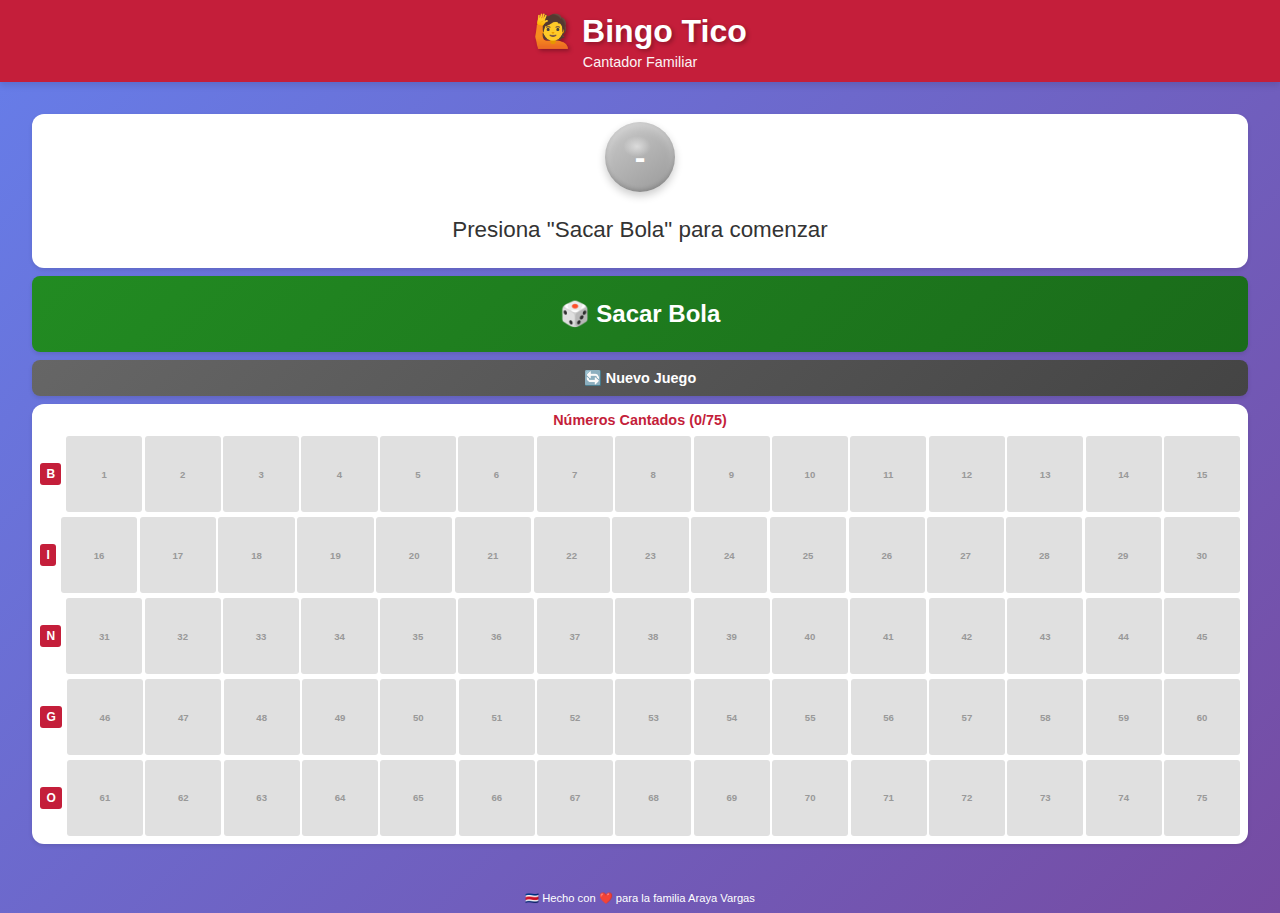
<file: index.html>
<!DOCTYPE html>
<html lang="es">
<head>
    <meta charset="UTF-8">
    <meta name="app-version" content="3.2.0">
    <meta name="viewport" content="width=device-width, initial-scale=1.0, maximum-scale=1.0, user-scalable=no">
    <meta http-equiv="Cache-Control" content="no-cache, no-store, must-revalidate">
    <meta http-equiv="Pragma" content="no-cache">
    <meta http-equiv="Expires" content="0">
    <meta name="theme-color" content="#c41e3a">
    <meta name="apple-mobile-web-app-capable" content="yes">
    <meta name="apple-mobile-web-app-status-bar-style" content="black-translucent">
    <title>Bingo Tico - Cantador Digital</title>
    <link rel="manifest" href="manifest.json">
    <link rel="icon" type="image/png" sizes="192x192" href="icon-192.png">
    <link rel="apple-touch-icon" href="icon-192.png">
    <link rel="stylesheet" href="styles.css?v=3.2.0">
</head>
<body>
    <div class="safe-area">
        <header>
            <h1>🙋 Bingo Tico</h1>
            <p class="subtitle">Cantador Familiar</p>
        </header>

        <main>
            <!-- Bola actual -->
            <section class="current-ball-section">
                <div class="ball-container">
                    <div class="ball" id="currentBall">
                        <span id="ballNumber">-</span>
                    </div>
                </div>
                <div class="canto-display" id="cantoDisplay">
                    Presiona "Sacar Bola" para comenzar
                </div>
            </section>

            <!-- Controles -->
            <section class="controls">
                <button id="drawBtn" class="btn btn-primary">
                    <span>🎲 Sacar Bola</span>
                </button>
                <button id="resetBtn" class="btn btn-secondary">
                    <span>🔄 Nuevo Juego</span>
                </button>
            </section>

            <!-- Números Cantados -->
            <section class="drawn-numbers-section">
                <h3>Números Cantados (<span id="ballCount">0/75</span>)</h3>
                <div class="drawn-numbers-grid" id="drawnNumbersGrid">
                    <!-- Generado por JavaScript -->
                </div>
            </section>
        </main>

        <footer>
            <p>🇨🇷 Hecho con ❤️ para la familia Araya Vargas</p>
        </footer>
    </div>

    <!-- Modal de Selección de Juego -->
    <div id="gameModal" class="modal">
        <div class="modal-content">
            <h2>Tipo de Juego</h2>
            <div class="game-options">
                <div class="game-option" data-game="carton-lleno">
                    <div class="mini-card">
                        <div class="mini-cell filled"></div><div class="mini-cell filled"></div><div class="mini-cell filled"></div><div class="mini-cell filled"></div><div class="mini-cell filled"></div>
                        <div class="mini-cell filled"></div><div class="mini-cell filled"></div><div class="mini-cell filled"></div><div class="mini-cell filled"></div><div class="mini-cell filled"></div>
                        <div class="mini-cell filled"></div><div class="mini-cell filled"></div><div class="mini-cell filled"></div><div class="mini-cell filled"></div><div class="mini-cell filled"></div>
                        <div class="mini-cell filled"></div><div class="mini-cell filled"></div><div class="mini-cell filled"></div><div class="mini-cell filled"></div><div class="mini-cell filled"></div>
                        <div class="mini-cell filled"></div><div class="mini-cell filled"></div><div class="mini-cell filled"></div><div class="mini-cell filled"></div><div class="mini-cell filled"></div>
                    </div>
                    <div class="game-name">Cartón Lleno</div>
                </div>
                <div class="game-option" data-game="4-esquinas">
                    <div class="mini-card">
                        <div class="mini-cell filled"></div><div class="mini-cell"></div><div class="mini-cell"></div><div class="mini-cell"></div><div class="mini-cell filled"></div>
                        <div class="mini-cell"></div><div class="mini-cell"></div><div class="mini-cell"></div><div class="mini-cell"></div><div class="mini-cell"></div>
                        <div class="mini-cell"></div><div class="mini-cell"></div><div class="mini-cell"></div><div class="mini-cell"></div><div class="mini-cell"></div>
                        <div class="mini-cell"></div><div class="mini-cell"></div><div class="mini-cell"></div><div class="mini-cell"></div><div class="mini-cell"></div>
                        <div class="mini-cell filled"></div><div class="mini-cell"></div><div class="mini-cell"></div><div class="mini-cell"></div><div class="mini-cell filled"></div>
                    </div>
                    <div class="game-name">4 Esquinas</div>
                </div>
                <div class="game-option" data-game="fila-llena">
                    <div class="mini-card">
                        <div class="mini-cell filled"></div><div class="mini-cell filled"></div><div class="mini-cell filled"></div><div class="mini-cell filled"></div><div class="mini-cell filled"></div>
                        <div class="mini-cell"></div><div class="mini-cell"></div><div class="mini-cell"></div><div class="mini-cell"></div><div class="mini-cell"></div>
                        <div class="mini-cell"></div><div class="mini-cell"></div><div class="mini-cell"></div><div class="mini-cell"></div><div class="mini-cell"></div>
                        <div class="mini-cell"></div><div class="mini-cell"></div><div class="mini-cell"></div><div class="mini-cell"></div><div class="mini-cell"></div>
                        <div class="mini-cell"></div><div class="mini-cell"></div><div class="mini-cell"></div><div class="mini-cell"></div><div class="mini-cell"></div>
                    </div>
                    <div class="game-name">Fila</div>
                </div>
                <div class="game-option" data-game="x">
                    <div class="mini-card">
                        <div class="mini-cell filled"></div><div class="mini-cell"></div><div class="mini-cell"></div><div class="mini-cell"></div><div class="mini-cell filled"></div>
                        <div class="mini-cell"></div><div class="mini-cell filled"></div><div class="mini-cell"></div><div class="mini-cell filled"></div><div class="mini-cell"></div>
                        <div class="mini-cell"></div><div class="mini-cell"></div><div class="mini-cell filled"></div><div class="mini-cell"></div><div class="mini-cell"></div>
                        <div class="mini-cell"></div><div class="mini-cell filled"></div><div class="mini-cell"></div><div class="mini-cell filled"></div><div class="mini-cell"></div>
                        <div class="mini-cell filled"></div><div class="mini-cell"></div><div class="mini-cell"></div><div class="mini-cell"></div><div class="mini-cell filled"></div>
                    </div>
                    <div class="game-name">X</div>
                </div>
                <div class="game-option" data-game="l">
                    <div class="mini-card">
                        <div class="mini-cell filled"></div><div class="mini-cell"></div><div class="mini-cell"></div><div class="mini-cell"></div><div class="mini-cell"></div>
                        <div class="mini-cell filled"></div><div class="mini-cell"></div><div class="mini-cell"></div><div class="mini-cell"></div><div class="mini-cell"></div>
                        <div class="mini-cell filled"></div><div class="mini-cell"></div><div class="mini-cell"></div><div class="mini-cell"></div><div class="mini-cell"></div>
                        <div class="mini-cell filled"></div><div class="mini-cell"></div><div class="mini-cell"></div><div class="mini-cell"></div><div class="mini-cell"></div>
                        <div class="mini-cell filled"></div><div class="mini-cell filled"></div><div class="mini-cell filled"></div><div class="mini-cell filled"></div><div class="mini-cell filled"></div>
                    </div>
                    <div class="game-name">L</div>
                </div>
                <div class="game-option" data-game="h">
                    <div class="mini-card">
                        <div class="mini-cell filled"></div><div class="mini-cell"></div><div class="mini-cell"></div><div class="mini-cell"></div><div class="mini-cell filled"></div>
                        <div class="mini-cell filled"></div><div class="mini-cell"></div><div class="mini-cell"></div><div class="mini-cell"></div><div class="mini-cell filled"></div>
                        <div class="mini-cell filled"></div><div class="mini-cell filled"></div><div class="mini-cell filled"></div><div class="mini-cell filled"></div><div class="mini-cell filled"></div>
                        <div class="mini-cell filled"></div><div class="mini-cell"></div><div class="mini-cell"></div><div class="mini-cell"></div><div class="mini-cell filled"></div>
                        <div class="mini-cell filled"></div><div class="mini-cell"></div><div class="mini-cell"></div><div class="mini-cell"></div><div class="mini-cell filled"></div>
                    </div>
                    <div class="game-name">H</div>
                </div>
            </div>
        </div>
    </div>

    <script src="cantos.js?v=3.2.0"></script>
    <script src="app.js?v=3.2.0"></script>
    <script>
        // Registrar Service Worker MINIMO (solo para PWA install)
        if ('serviceWorker' in navigator) {
            navigator.serviceWorker.register('service-worker.js')
                .then(reg => console.log('SW registrado para PWA'))
                .catch(err => console.log('Error SW:', err));
        }
        
        // PWA Install Prompt - Inmediato
        let deferredPrompt;
        
        window.addEventListener('beforeinstallprompt', (e) => {
            e.preventDefault();
            deferredPrompt = e;
            
            // Mostrar prompt inmediatamente
            setTimeout(() => {
                if (deferredPrompt) {
                    deferredPrompt.prompt();
                    deferredPrompt.userChoice.then((choiceResult) => {
                        console.log(choiceResult.outcome === 'accepted' ? 'PWA instalada' : 'PWA rechazada');
                        deferredPrompt = null;
                    });
                }
            }, 1500);
        });
    </script>
</body>
</html>
</file>
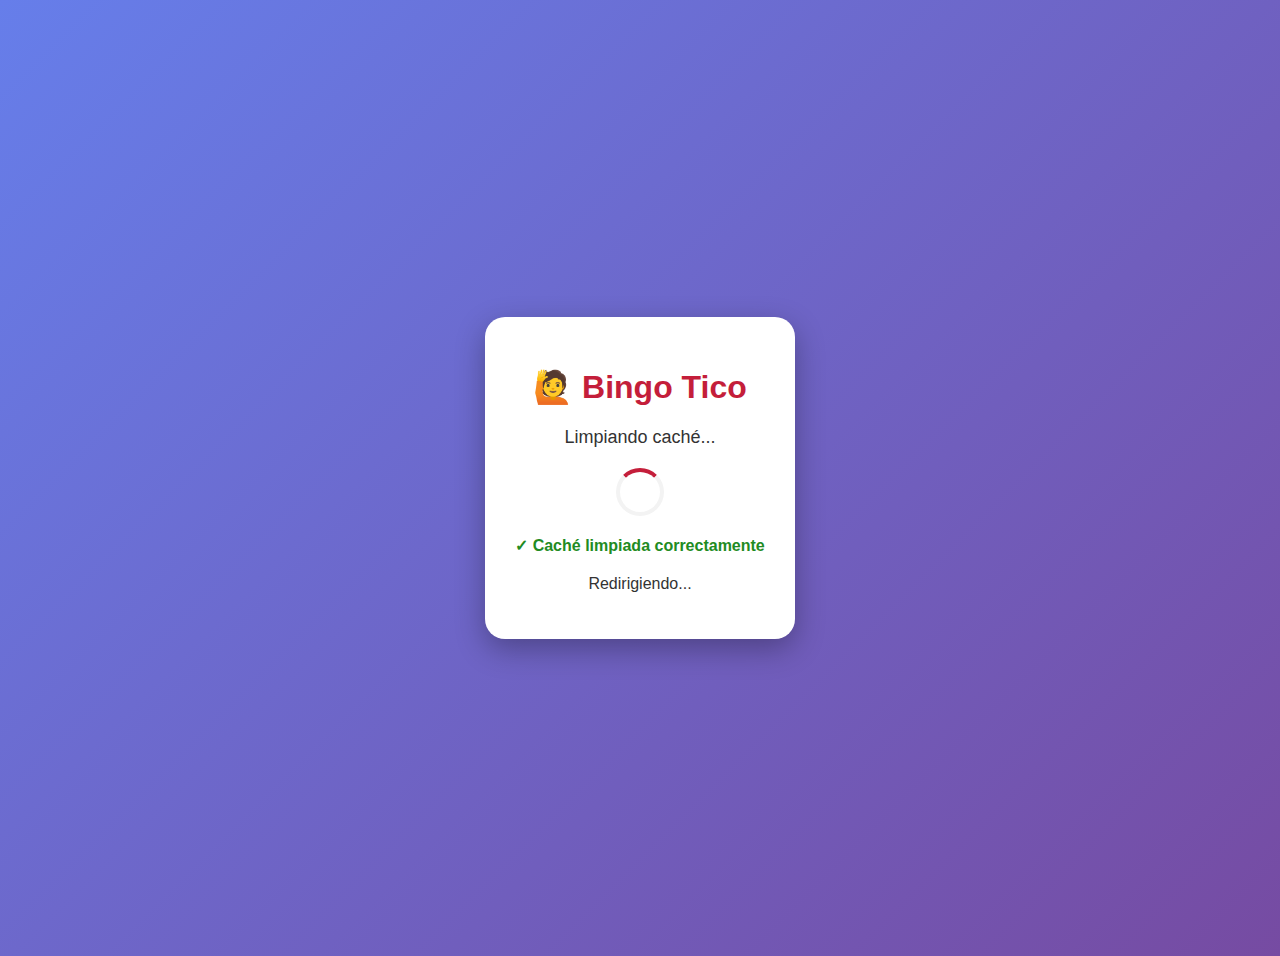
<file: clear-cache.html>
<!DOCTYPE html>
<html lang="es">
<head>
    <meta charset="UTF-8">
    <meta name="viewport" content="width=device-width, initial-scale=1.0">
    <title>Limpiando Caché - Bingo Tico</title>
    <style>
        body {
            font-family: Arial, sans-serif;
            display: flex;
            flex-direction: column;
            align-items: center;
            justify-content: center;
            min-height: 100vh;
            background: linear-gradient(135deg, #667eea 0%, #764ba2 100%);
            color: white;
            text-align: center;
            padding: 20px;
        }
        .container {
            background: white;
            color: #333;
            padding: 30px;
            border-radius: 20px;
            box-shadow: 0 10px 30px rgba(0,0,0,0.3);
        }
        h1 { color: #c41e3a; }
        .loading {
            margin: 20px 0;
            font-size: 18px;
        }
        .spinner {
            border: 4px solid #f3f3f3;
            border-top: 4px solid #c41e3a;
            border-radius: 50%;
            width: 40px;
            height: 40px;
            animation: spin 1s linear infinite;
            margin: 20px auto;
        }
        @keyframes spin {
            0% { transform: rotate(0deg); }
            100% { transform: rotate(360deg); }
        }
        .success {
            color: #228b22;
            font-weight: bold;
            margin: 20px 0;
        }
    </style>
</head>
<body>
    <div class="container">
        <h1>🙋 Bingo Tico</h1>
        <div class="loading">Limpiando caché...</div>
        <div class="spinner"></div>
        <p id="status">Eliminando versiones antiguas</p>
    </div>

    <script>
        async function clearAllCaches() {
            const status = document.getElementById('status');
            
            try {
                // 1. Desregistrar todos los service workers
                const registrations = await navigator.serviceWorker.getRegistrations();
                for (let registration of registrations) {
                    await registration.unregister();
                    console.log('Service Worker desregistrado');
                }
                status.textContent = 'Service Workers eliminados ✓';
                
                // 2. Eliminar todas las cachés
                const cacheNames = await caches.keys();
                await Promise.all(
                    cacheNames.map(cacheName => {
                        console.log('Eliminando caché:', cacheName);
                        return caches.delete(cacheName);
                    })
                );
                status.textContent = 'Cachés eliminadas ✓';
                
                // 3. Mostrar éxito
                status.innerHTML = '<div class="success">✓ Caché limpiada correctamente</div><p>Redirigiendo...</p>';
                
                // Limpiar también localStorage
                try { localStorage.clear(); sessionStorage.clear(); } catch(e) {}
                
                // 4. Esperar un momento y redirigir CON TIMESTAMP
                setTimeout(() => {
                    window.location.href = 'index.php?cleared=' + Date.now();
                }, 2000);
                
            } catch (error) {
                status.innerHTML = '<div style="color: red;">Error: ' + error.message + '</div><p>Redirigiendo de todas formas...</p>';
                setTimeout(() => {
                    window.location.href = 'index.php?cleared=' + Date.now();
                }, 2000);
            }
        }
        
        clearAllCaches();
    </script>
</body>
</html>
</file>
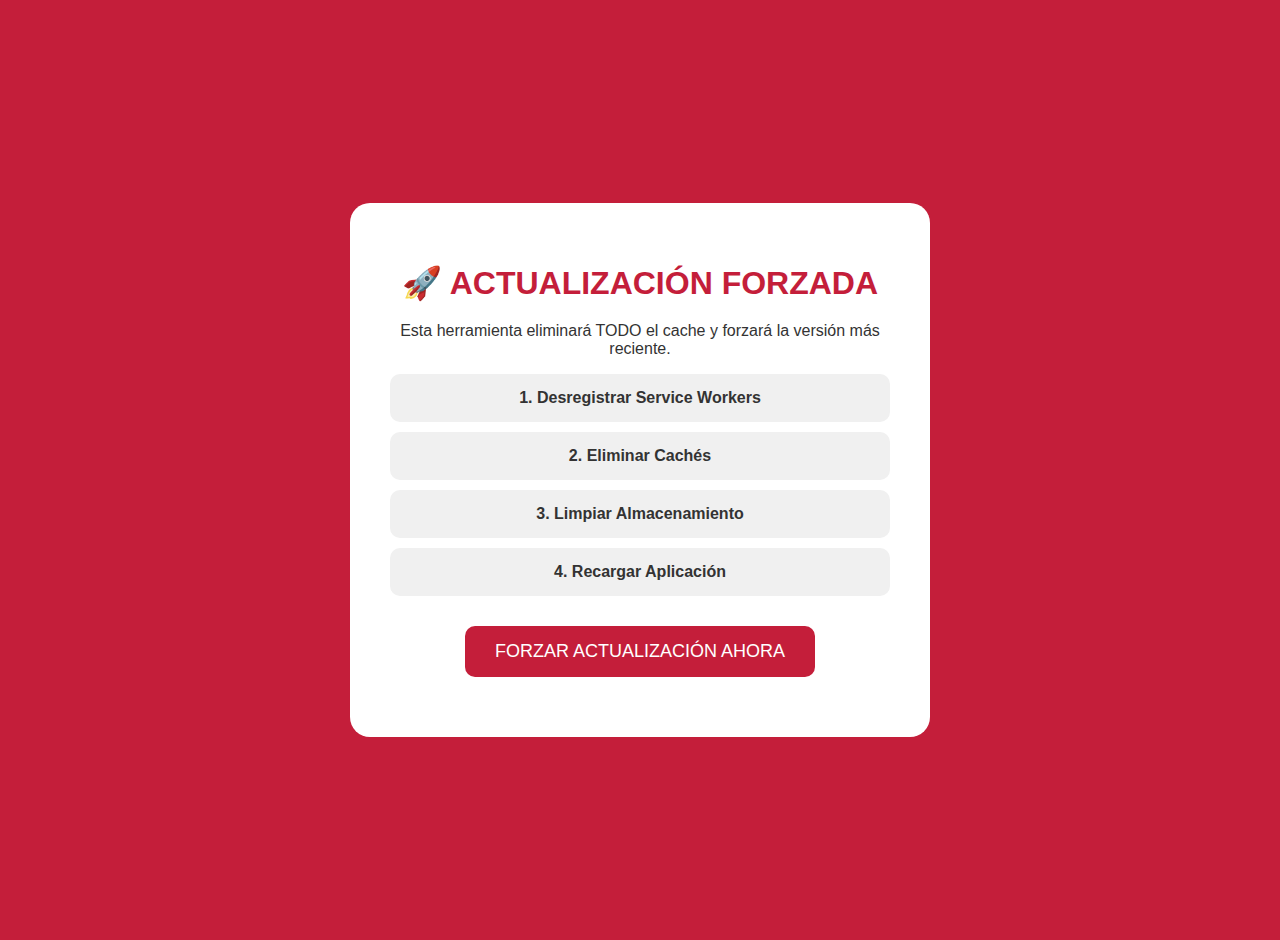
<file: force-update.html>
<!DOCTYPE html>
<html lang="es">
<head>
    <meta charset="UTF-8">
    <meta name="viewport" content="width=device-width, initial-scale=1.0">
    <meta http-equiv="Cache-Control" content="no-cache, no-store, must-revalidate">
    <meta http-equiv="Pragma" content="no-cache">
    <meta http-equiv="Expires" content="0">
    <title>Actualización Forzada - Bingo Tico</title>
    <style>
        body {
            font-family: Arial, sans-serif;
            background: #c41e3a;
            color: white;
            display: flex;
            align-items: center;
            justify-content: center;
            min-height: 100vh;
            margin: 0;
            padding: 20px;
            text-align: center;
        }
        .container {
            background: white;
            color: #333;
            padding: 40px;
            border-radius: 20px;
            max-width: 500px;
        }
        h1 { color: #c41e3a; margin-bottom: 20px; }
        .step { 
            padding: 15px; 
            margin: 10px 0;
            background: #f0f0f0; 
            border-radius: 10px;
            font-weight: bold;
        }
        .step.active { background: #fff3cd; }
        .step.done { background: #d4edda; color: #155724; }
        .step.error { background: #f8d7da; color: #721c24; }
        button {
            background: #c41e3a;
            color: white;
            border: none;
            padding: 15px 30px;
            font-size: 18px;
            border-radius: 10px;
            cursor: pointer;
            margin-top: 20px;
        }
        button:hover { background: #a01628; }
    </style>
</head>
<body>
    <div class="container">
        <h1>🚀 ACTUALIZACIÓN FORZADA</h1>
        <p>Esta herramienta eliminará TODO el cache y forzará la versión más reciente.</p>
        
        <div id="step1" class="step">1. Desregistrar Service Workers</div>
        <div id="step2" class="step">2. Eliminar Cachés</div>
        <div id="step3" class="step">3. Limpiar Almacenamiento</div>
        <div id="step4" class="step">4. Recargar Aplicación</div>
        
        <button id="forceBtn" onclick="forceUpdate()">FORZAR ACTUALIZACIÓN AHORA</button>
        <p id="status" style="margin-top: 20px;"></p>
    </div>

    <script>
        async function forceUpdate() {
            const btn = document.getElementById('forceBtn');
            const status = document.getElementById('status');
            btn.disabled = true;
            btn.textContent = 'PROCESANDO...';
            
            try {
                // Paso 1: Service Workers
                document.getElementById('step1').className = 'step active';
                const registrations = await navigator.serviceWorker.getRegistrations();
                for (let reg of registrations) {
                    await reg.unregister();
                }
                document.getElementById('step1').className = 'step done';
                await sleep(500);
                
                // Paso 2: Cachés
                document.getElementById('step2').className = 'step active';
                const cacheNames = await caches.keys();
                await Promise.all(cacheNames.map(name => caches.delete(name)));
                document.getElementById('step2').className = 'step done';
                await sleep(500);
                
                // Paso 3: Storage
                document.getElementById('step3').className = 'step active';
                localStorage.clear();
                sessionStorage.clear();
                document.getElementById('step3').className = 'step done';
                await sleep(500);
                
                // Paso 4: Reload
                document.getElementById('step4').className = 'step active';
                status.textContent = '✓ Todo limpiado. Recargando en 2 segundos...';
                
                await sleep(2000);
                
                // Recargar con timestamp único
                window.location.href = 'index.html?force=' + Date.now() + '&v=3.1.5';
                
            } catch (error) {
                status.textContent = 'Error: ' + error.message;
                status.style.color = 'red';
                btn.disabled = false;
                btn.textContent = 'REINTENTAR';
            }
        }
        
        function sleep(ms) {
            return new Promise(resolve => setTimeout(resolve, ms));
        }
    </script>
</body>
</html>
</file>
<file: styles.css>
/* Variables CSS */
:root {
    --color-red: #c41e3a;
    --color-blue: #002868;
    --color-gold: #ffd700;
    --color-green: #228b22;
    --color-orange: #ff6347;
    --color-purple: #663399;
    --safe-top: env(safe-area-inset-top, 0);
    --safe-bottom: env(safe-area-inset-bottom, 0);
    --safe-left: env(safe-area-inset-left, 0);
    --safe-right: env(safe-area-inset-right, 0);
}

/* Reset y base */
* {
    margin: 0;
    padding: 0;
    box-sizing: border-box;
    -webkit-tap-highlight-color: transparent;
}

body {
    font-family: 'Segoe UI', Tahoma, Geneva, Verdana, sans-serif;
    background: linear-gradient(135deg, #667eea 0%, #764ba2 100%);
    min-height: 100vh;
    color: #333;
    overflow-x: hidden;
    touch-action: manipulation;
    -webkit-user-select: none;
    user-select: none;
}

/* Safe area para notch */
.safe-area {
    padding-top: var(--safe-top);
    padding-bottom: var(--safe-bottom);
    padding-left: var(--safe-left);
    padding-right: var(--safe-right);
    min-height: 100vh;
}

/* Header */
header {
    background: var(--color-red);
    color: white;
    text-align: center;
    padding: 0.75rem 0.5rem;
    box-shadow: 0 4px 6px rgba(0,0,0,0.1);
}

header h1 {
    font-size: 2rem;
    margin-bottom: 0.25rem;
    text-shadow: 2px 2px 4px rgba(0,0,0,0.3);
}

.subtitle {
    font-size: 0.9rem;
    opacity: 0.95;
    font-weight: 300;
}

/* Main */
main {
    max-width: 100%;
    padding: 0.5rem;
}

/* Sección de bola actual */
.current-ball-section {
    background: white;
    border-radius: 12px;
    padding: 0.5rem;
    margin-bottom: 0.5rem;
    box-shadow: 0 2px 4px rgba(0,0,0,0.1);
    text-align: center;
}

.ball-container {
    display: flex;
    justify-content: center;
    margin-bottom: 0.5rem;
}

.ball {
    width: 70px;
    height: 70px;
    border-radius: 50%;
    display: flex;
    align-items: center;
    justify-content: center;
    font-size: 2rem;
    font-weight: bold;
    color: white;
    background: linear-gradient(145deg, #ccc, #999);
    box-shadow: 
        0 4px 8px rgba(0,0,0,0.2),
        inset 0 -2px 4px rgba(0,0,0,0.2),
        inset 0 5px 10px rgba(255,255,255,0.3);
    position: relative;
    transition: transform 0.3s ease;
}

.ball::before {
    content: '';
    position: absolute;
    top: 20%;
    left: 25%;
    width: 40%;
    height: 30%;
    background: radial-gradient(ellipse at center, rgba(255,255,255,0.5) 0%, transparent 70%);
    border-radius: 50%;
}

.ball.drawing {
    animation: spin 0.8s cubic-bezier(0.68, -0.55, 0.265, 1.55);
}

@keyframes spin {
    0% { transform: rotate(0deg) scale(1); }
    50% { transform: rotate(360deg) scale(1.1); }
    100% { transform: rotate(720deg) scale(1); }
}

/* Colores de bolas según columna BINGO */
.ball-b { background: linear-gradient(145deg, var(--color-red), #a01628); }
.ball-i { background: linear-gradient(145deg, var(--color-blue), #001a4d); }
.ball-n { background: linear-gradient(145deg, var(--color-gold), #ccaa00); }
.ball-g { background: linear-gradient(145deg, var(--color-green), #1a6b1a); }
.ball-o { background: linear-gradient(145deg, var(--color-orange), #cc4d37); }

.ball.drawn {
    animation: bounce 0.5s ease-out;
}

@keyframes bounce {
    0%, 100% { transform: scale(1); }
    50% { transform: scale(1.15); }
}

.canto-display {
    font-size: 1.4rem;
    color: #333;
    min-height: 60px;
    display: flex;
    flex-direction: column;
    align-items: center;
    justify-content: center;
    padding: 0 0.5rem;
}

.canto-display strong {
    color: var(--color-red);
    font-size: 1.8rem;
    margin-bottom: 0.3rem;
}

/* Controles */
.controls {
    display: flex;
    flex-direction: column;
    gap: 0.5rem;
    margin-bottom: 0.5rem;
}

.btn {
    flex: 1;
    padding: 0.6rem;
    border: none;
    border-radius: 8px;
    font-size: 0.9rem;
    font-weight: bold;
    cursor: pointer;
    transition: all 0.3s ease;
    box-shadow: 0 2px 4px rgba(0,0,0,0.1);
    display: flex;
    align-items: center;
    justify-content: center;
    gap: 0.25rem;
}

.btn-primary {
    background: linear-gradient(135deg, var(--color-green), #1a6b1a);
    color: white;
    padding: 1.5rem 2rem;
    font-size: 1.5rem;
    flex: none;
    width: 100%;
}

.btn-primary:hover:not(:disabled) {
    transform: translateY(-2px);
    box-shadow: 0 6px 12px rgba(34, 139, 34, 0.3);
}

.btn-primary:active:not(:disabled) {
    transform: translateY(0);
}

.btn-primary:disabled {
    opacity: 0.6;
    cursor: not-allowed;
}

.btn-secondary {
    background: linear-gradient(135deg, #666, #444);
    color: white;
}

.btn-secondary:hover {
    transform: translateY(-2px);
    box-shadow: 0 6px 12px rgba(0,0,0,0.3);
}

.btn-secondary:active {
    transform: translateY(0);
}

/* Tablero BINGO */
.board-section {
    background: white;
    border-radius: 20px;
    padding: 0.75rem;
    margin-bottom: 1rem;
    box-shadow: 0 10px 30px rgba(0,0,0,0.2);
}

.board-header {
    display: grid;
    grid-template-columns: repeat(5, 1fr);
    gap: 0.25rem;
    margin-bottom: 0.5rem;
}

.column-header {
    background: var(--color-red);
    color: white;
    padding: 0.75rem;
    text-align: center;
    font-size: 1.5rem;
    font-weight: bold;
    border-radius: 8px;
    box-shadow: 0 2px 4px rgba(0,0,0,0.2);
}

.board-grid {
    display: grid;
    grid-template-columns: repeat(5, 1fr);
    gap: 0.25rem;
}

.board-cell {
    aspect-ratio: 1;
    display: flex;
    align-items: center;
    justify-content: center;
    background: #f5f5f5;
    border-radius: 4px;
    font-weight: bold;
    font-size: 0.75rem;
    transition: all 0.3s ease;
    border: 2px solid transparent;
}

.board-cell.drawn {
    background: var(--color-gold);
    color: #333;
    border-color: var(--color-red);
    font-weight: bold;
    transform: scale(0.95);
}

/* N\u00fameros Cantados */
.drawn-numbers-section {
    background: white;
    border-radius: 12px;
    padding: 0.5rem;
    margin-bottom: 0.5rem;
    box-shadow: 0 2px 4px rgba(0,0,0,0.1);
}

.drawn-numbers-section h3 {
    color: var(--color-red);
    margin-bottom: 0.5rem;
    text-align: center;
    font-size: 0.9rem;
}

.drawn-numbers-grid {
    display: flex;
    flex-direction: column;
    gap: 0.3rem;
}

.bingo-row {
    display: grid;
    grid-template-columns: auto repeat(15, 1fr);
    gap: 0.15rem;
    align-items: center;
}

.bingo-letter {
    background: var(--color-red);
    color: white;
    font-weight: bold;
    font-size: 0.75rem;
    padding: 0.25rem 0.4rem;
    border-radius: 3px;
    text-align: center;
    margin-right: 0.15rem;
}

.drawn-number {
    aspect-ratio: 1;
    display: flex;
    align-items: center;
    justify-content: center;
    background: #e0e0e0;
    border-radius: 3px;
    font-size: 0.6rem;
    font-weight: bold;
    color: #999;
    transition: all 0.2s ease;
}

.drawn-number.drawn {
    background: var(--color-gold);
    color: #333;
    box-shadow: 0 1px 2px rgba(0,0,0,0.2);
}

/* Historial - Deprecated, keeping for backwards compatibility */
.history-section {
    background: white;
    border-radius: 20px;
    padding: 0.75rem;
    margin-bottom: 1rem;
    box-shadow: 0 10px 30px rgba(0,0,0,0.2);
}

.history-section h3 {
    color: var(--color-red);
    margin-bottom: 1rem;
    text-align: center;
}

.history-list {
    max-height: 150px;
    overflow-y: auto;
    display: flex;
    flex-direction: column;
    gap: 0.5rem;
}

.history-item {
    display: flex;
    align-items: center;
    gap: 1rem;
    padding: 0.75rem;
    background: #f8f9fa;
    border-radius: 10px;
    opacity: 0;
    transform: translateX(-20px);
    transition: all 0.3s ease;
}

.history-item.show {
    opacity: 1;
    transform: translateX(0);
}

.history-ball {
    width: 50px;
    height: 50px;
    border-radius: 50%;
    display: flex;
    align-items: center;
    justify-content: center;
    font-weight: bold;
    color: white;
    font-size: 1.2rem;
    flex-shrink: 0;
    box-shadow: 0 2px 8px rgba(0,0,0,0.2);
}

.history-text {
    flex: 1;
    display: flex;
    flex-direction: column;
}

.history-text strong {
    color: var(--color-red);
    font-size: 1rem;
}

.history-text span {
    color: #666;
    font-size: 0.9rem;
}

/* Footer */
footer {
    text-align: center;
    padding: 0.5rem;
    color: white;
    font-size: 0.7rem;
}

/* Modal */
.modal {
    display: none;
    position: fixed;
    z-index: 1000;
    left: 0;
    top: 0;
    width: 100%;
    height: 100%;
    background-color: rgba(0,0,0,0.7);
    animation: fadeIn 0.3s ease;
}

.modal.show {
    display: flex;
    align-items: center;
    justify-content: center;
}

.modal-content {
    background: white;
    padding: 1.5rem;
    border-radius: 16px;
    width: 90%;
    max-width: 500px;
    max-height: 80vh;
    overflow-y: auto;
    animation: slideIn 0.3s ease;
}

.modal-content h2 {
    text-align: center;
    color: var(--color-red);
    margin-bottom: 1.5rem;
    font-size: 1.5rem;
}

.game-options {
    display: grid;
    grid-template-columns: repeat(2, 1fr);
    gap: 1rem;
}

.game-option {
    background: linear-gradient(135deg, #667eea 0%, #764ba2 100%);
    padding: 1.5rem;
    border-radius: 12px;
    text-align: center;
    cursor: pointer;
    transition: all 0.3s ease;
    box-shadow: 0 4px 6px rgba(0,0,0,0.1);
}

.game-option:hover,
.game-option:active {
    transform: translateY(-4px);
    box-shadow: 0 6px 12px rgba(0,0,0,0.2);
}

.game-icon {
    font-size: 3rem;
    margin-bottom: 0.5rem;
}

.game-name {
    color: white;
    font-weight: bold;
    font-size: 1rem;
}

@keyframes fadeIn {
    from { opacity: 0; }
    to { opacity: 1; }
}

@keyframes slideIn {
    from {
        transform: translateY(-50px);
        opacity: 0;
    }
    to {
        transform: translateY(0);
        opacity: 1;
    }
}

/* Modal */
.modal {
    display: none;
    position: fixed;
    z-index: 1000;
    left: 0;
    top: 0;
    width: 100%;
    height: 100%;
    background-color: rgba(0,0,0,0.7);
    animation: fadeIn 0.3s ease;
}

.modal.show {
    display: flex;
    align-items: center;
    justify-content: center;
}

.modal-content {
    background: white;
    padding: 1.5rem;
    border-radius: 16px;
    width: 90%;
    max-width: 500px;
    max-height: 80vh;
    overflow-y: auto;
    animation: slideIn 0.3s ease;
}

.modal-content h2 {
    text-align: center;
    color: var(--color-red);
    margin-bottom: 1.5rem;
    font-size: 1.5rem;
}

.game-options {
    display: grid;
    grid-template-columns: repeat(2, 1fr);
    gap: 1rem;
}

.game-option {
    background: linear-gradient(135deg, #667eea 0%, #764ba2 100%);
    padding: 1.5rem;
    border-radius: 12px;
    text-align: center;
    cursor: pointer;
    transition: all 0.3s ease;
    box-shadow: 0 4px 6px rgba(0,0,0,0.1);
}

.game-option:hover,
.game-option:active {
    transform: translateY(-4px);
    box-shadow: 0 6px 12px rgba(0,0,0,0.2);
}

.game-icon {
    font-size: 3rem;
    margin-bottom: 0.5rem;
}

.game-name {
    color: white;
    font-weight: bold;
    font-size: 1rem;
}

@keyframes fadeIn {
    from { opacity: 0; }
    to { opacity: 1; }
}

@keyframes slideIn {
    from {
        transform: translateY(-50px);
        opacity: 0;
    }
    to {
        transform: translateY(0);
        opacity: 1;
    }
}

/* Scrollbar personalizado */
.history-list::-webkit-scrollbar {
    width: 6px;
}

.history-list::-webkit-scrollbar-track {
    background: #f1f1f1;
    border-radius: 10px;
}

.history-list::-webkit-scrollbar-thumb {
    background: var(--color-red);
    border-radius: 10px;
}

/* Responsive */
@media (max-width: 400px) {
    header h1 {
        font-size: 1.1rem;
    }
    
    .ball {
        width: 60px;
        height: 60px;
        font-size: 1.6rem;
    }
    
    .canto-display {
        font-size: 1.2rem;
        min-height: 55px;
    }
    
    .canto-display strong {
        font-size: 1.5rem;
    }
    
    .board-cell {
        font-size: 0.6rem;
    }
    
    .column-header {
        font-size: 0.75rem;
        padding: 0.25rem;
    }
    
    .btn {
        font-size: 0.8rem;
        padding: 0.5rem;
    }
    
    .btn-primary {
        font-size: 1.3rem;
        padding: 1.2rem 1.5rem;
    }
    
    .drawn-number {
        font-size: 0.55rem;
    }
    
    .bingo-letter {
        font-size: 0.65rem;
        padding: 0.2rem 0.3rem;
    }
    
    .game-options {
        grid-template-columns: repeat(2, 1fr);
        gap: 0.75rem;
    }
    
    .game-option {
        padding: 0.75rem;
    }
    
    .game-icon {
        font-size: 2rem;
    }
    
    .mini-card {
        padding: 4px;
        gap: 1px;
    }
    
    .game-name {
        font-size: 0.8rem;
    }
    
    footer {
        font-size: 0.6rem;
        padding: 0.3rem;
    }
}

.mini-card {
    display: grid;
    grid-template-columns: repeat(5, 1fr);
    gap: 2px;
    background: rgba(255,255,255,0.3);
    padding: 6px;
    border-radius: 6px;
    margin-bottom: 0.5rem;
}

.mini-cell {
    aspect-ratio: 1;
    background: rgba(255,255,255,0.3);
    border-radius: 2px;
    border: 1px solid rgba(255,255,255,0.4);
}

.mini-cell.filled {
    background: rgba(255,215,0,0.9);
    box-shadow: inset 0 1px 2px rgba(0,0,0,0.2);
}

@media (min-width: 600px) {
    main {
        padding: 2rem;
    }
}

/* PWA install prompt */
.install-prompt {
    position: fixed;
    bottom: calc(1rem + var(--safe-bottom));
    left: 1rem;
    right: 1rem;
    background: white;
    padding: 1rem;
    border-radius: 12px;
    box-shadow: 0 4px 12px rgba(0,0,0,0.3);
    display: none;
    z-index: 1000;
}

.install-prompt.show {
    display: block;
    animation: slideUp 0.3s ease;
}

@keyframes slideUp {
    from {
        transform: translateY(100%);
        opacity: 0;
    }
    to {
        transform: translateY(0);
        opacity: 1;
    }
}
</file>
